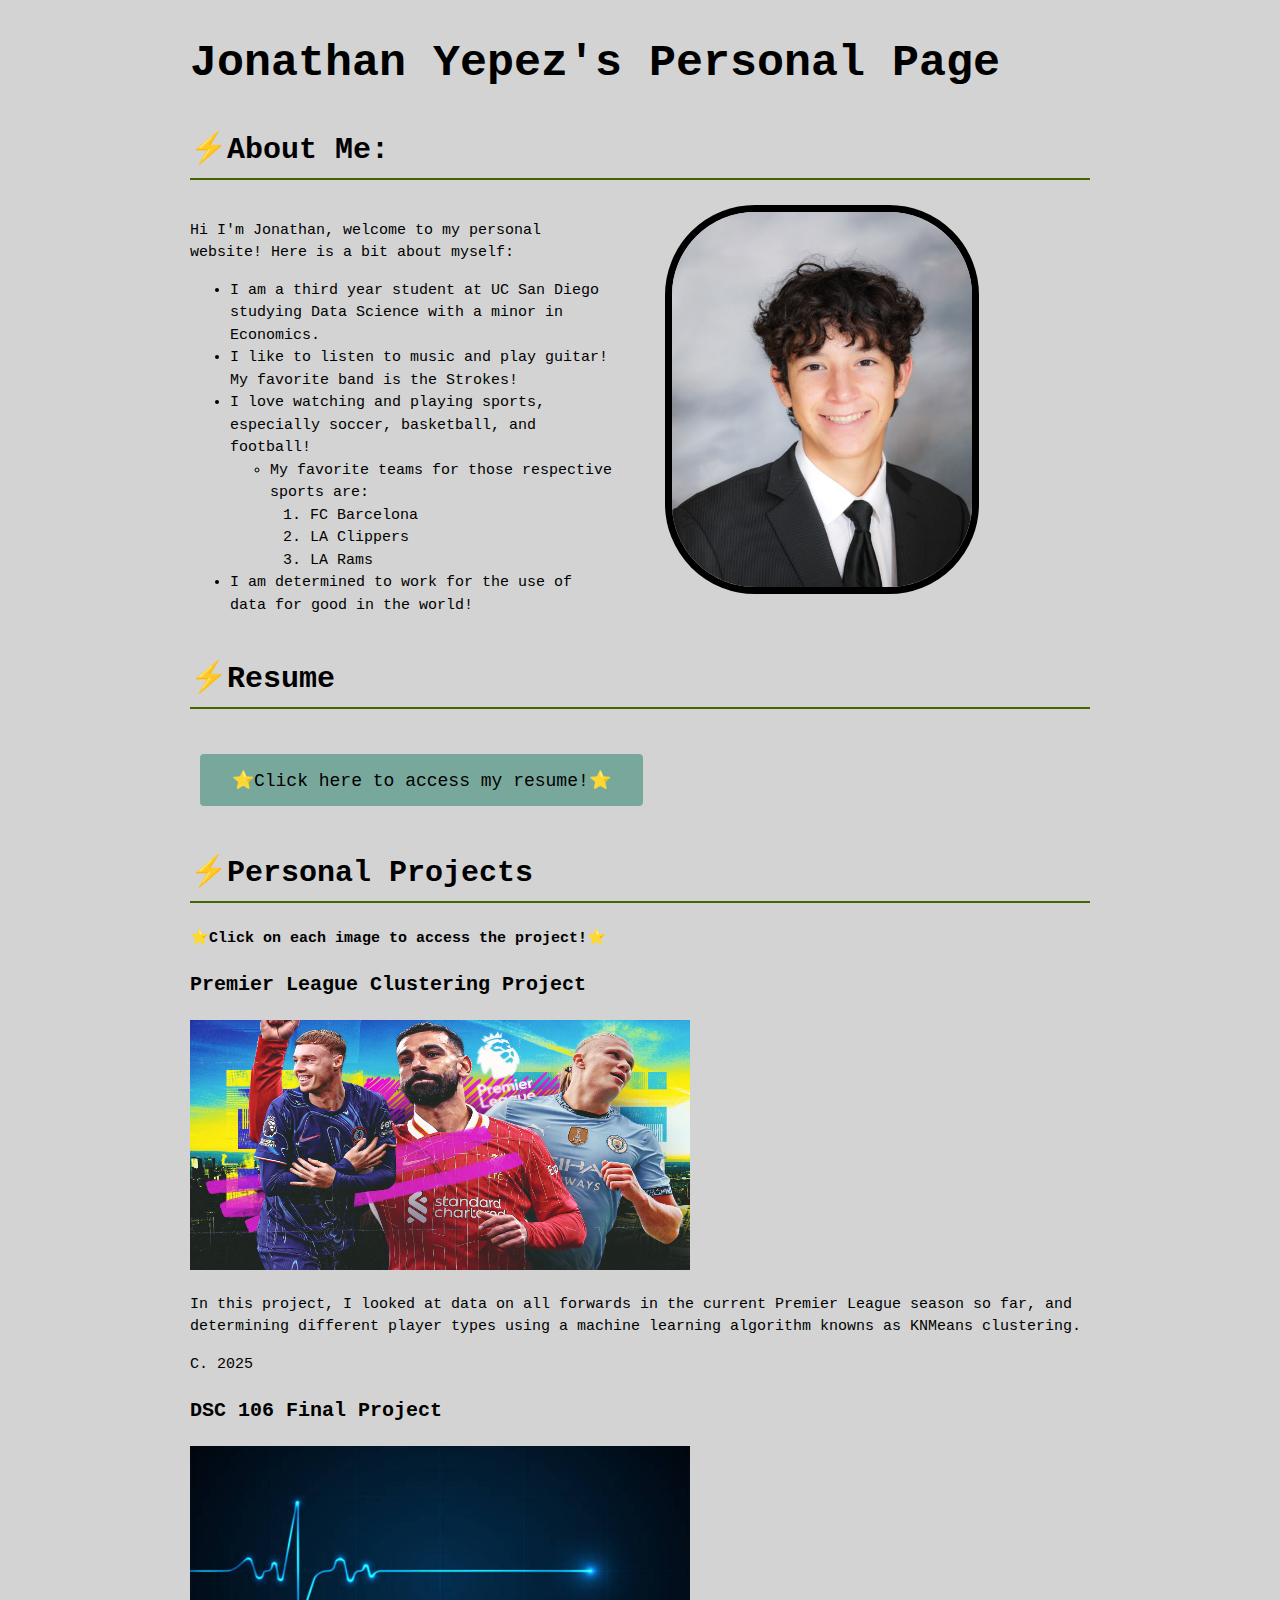
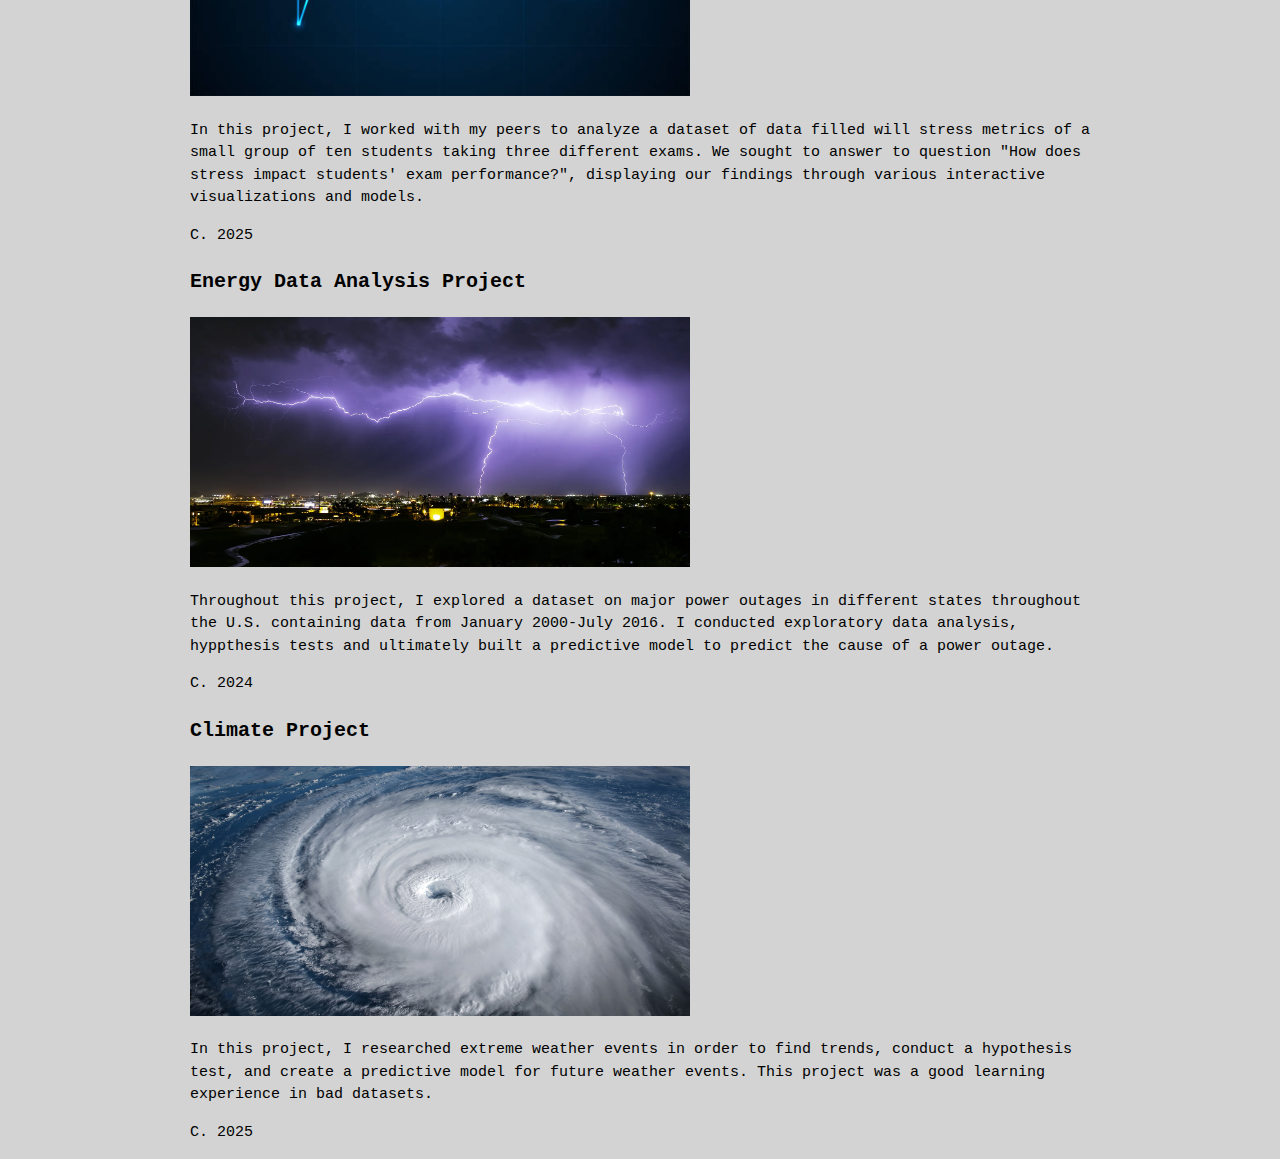
<file: index.html>
<!DOCTYPE html>
<html lang="en">
<head>
    <meta charset="UTF-8">
    <meta name="viewport" content="width=device-width, initial-scale=1.0">
    <title>JY-Personal-Page</title>
    <link rel="stylesheet" href="style.css">

</head>
<body>
    <h1>Jonathan Yepez's Personal Page</h1>

    <h2>⚡️About Me:</h2>
    <div class="grid-container">
        <div class="item1">
            <p>Hi I'm Jonathan, welcome to my personal website! Here is a bit about myself:
                <ul>
                    <li>
                        I am a third year student at UC San Diego studying Data Science with a minor in Economics.
                    </li>
                   <li>
                    I like to listen to music and play guitar! My favorite band is the Strokes!
                    </li>
                    <li>
                        I love watching and playing sports, especially
                            soccer, basketball, and football!
                            <ul>
                                <li>My favorite teams for those respective sports are:
                                <ol>
                                <li>FC Barcelona</li>
                                <li>LA Clippers</li>
                                <li>LA Rams</li>
                                </ol>
                                </li>
                            </ul>
                    </li>
                    <li>
                        I am determined to work for the use of data
                            for good in the world!
                    </li> 
                </ul>
            </p>
        </div>
        <div class="item2">
            <img src="./img/profesh_photo.JPEG" alt="Picture of Me" class="me-pic">
        </div>
    </div>
    
    <h2>⚡️Resume</h2>
    <button id="resume_button" onclick="location.href='Resume/index.html'">⭐️Click here to access my resume!⭐️</button>


    <h2>⚡️Personal Projects</h2>
    <h4>⭐️Click on each image to access the project!⭐️</h4>
    <div class="projects"></div>

<script type="module" src="index.js" defer></script>
<script type="module" src="global.js"></script>
</body>
</html>
</file>
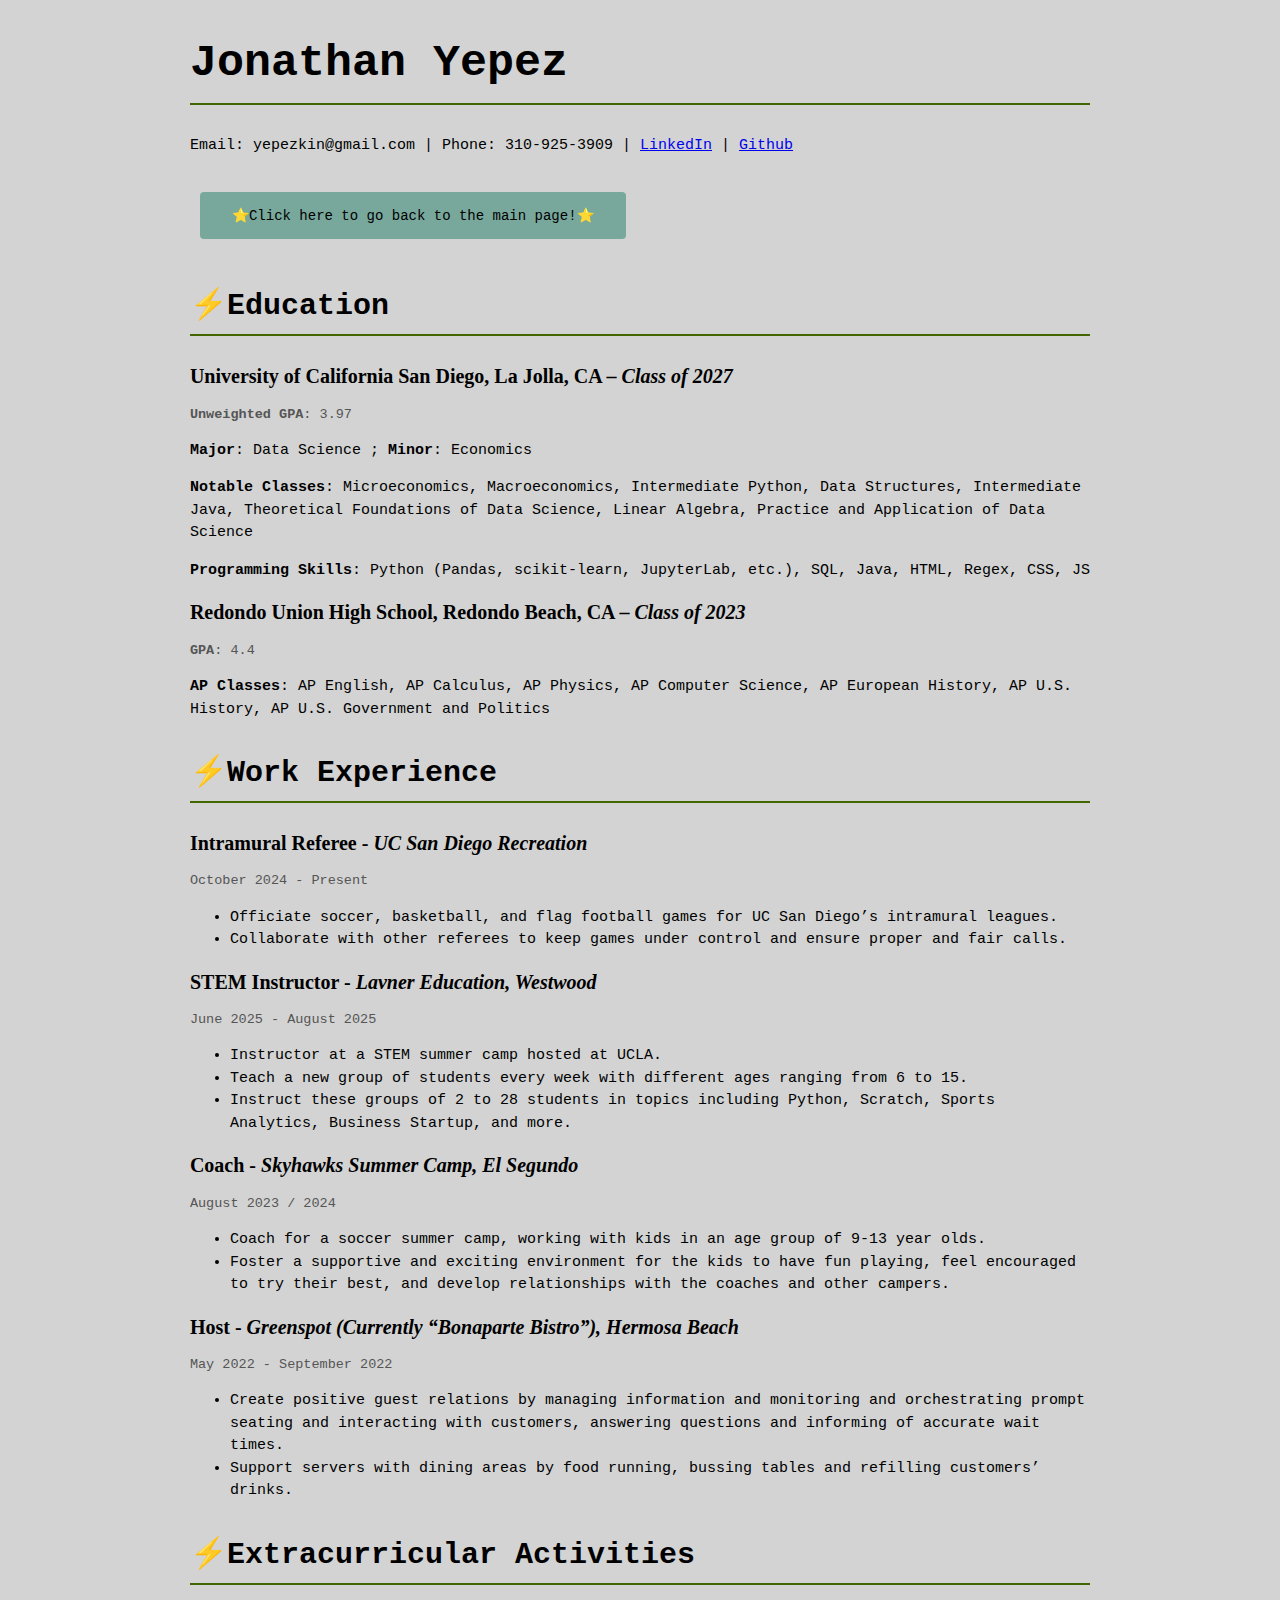
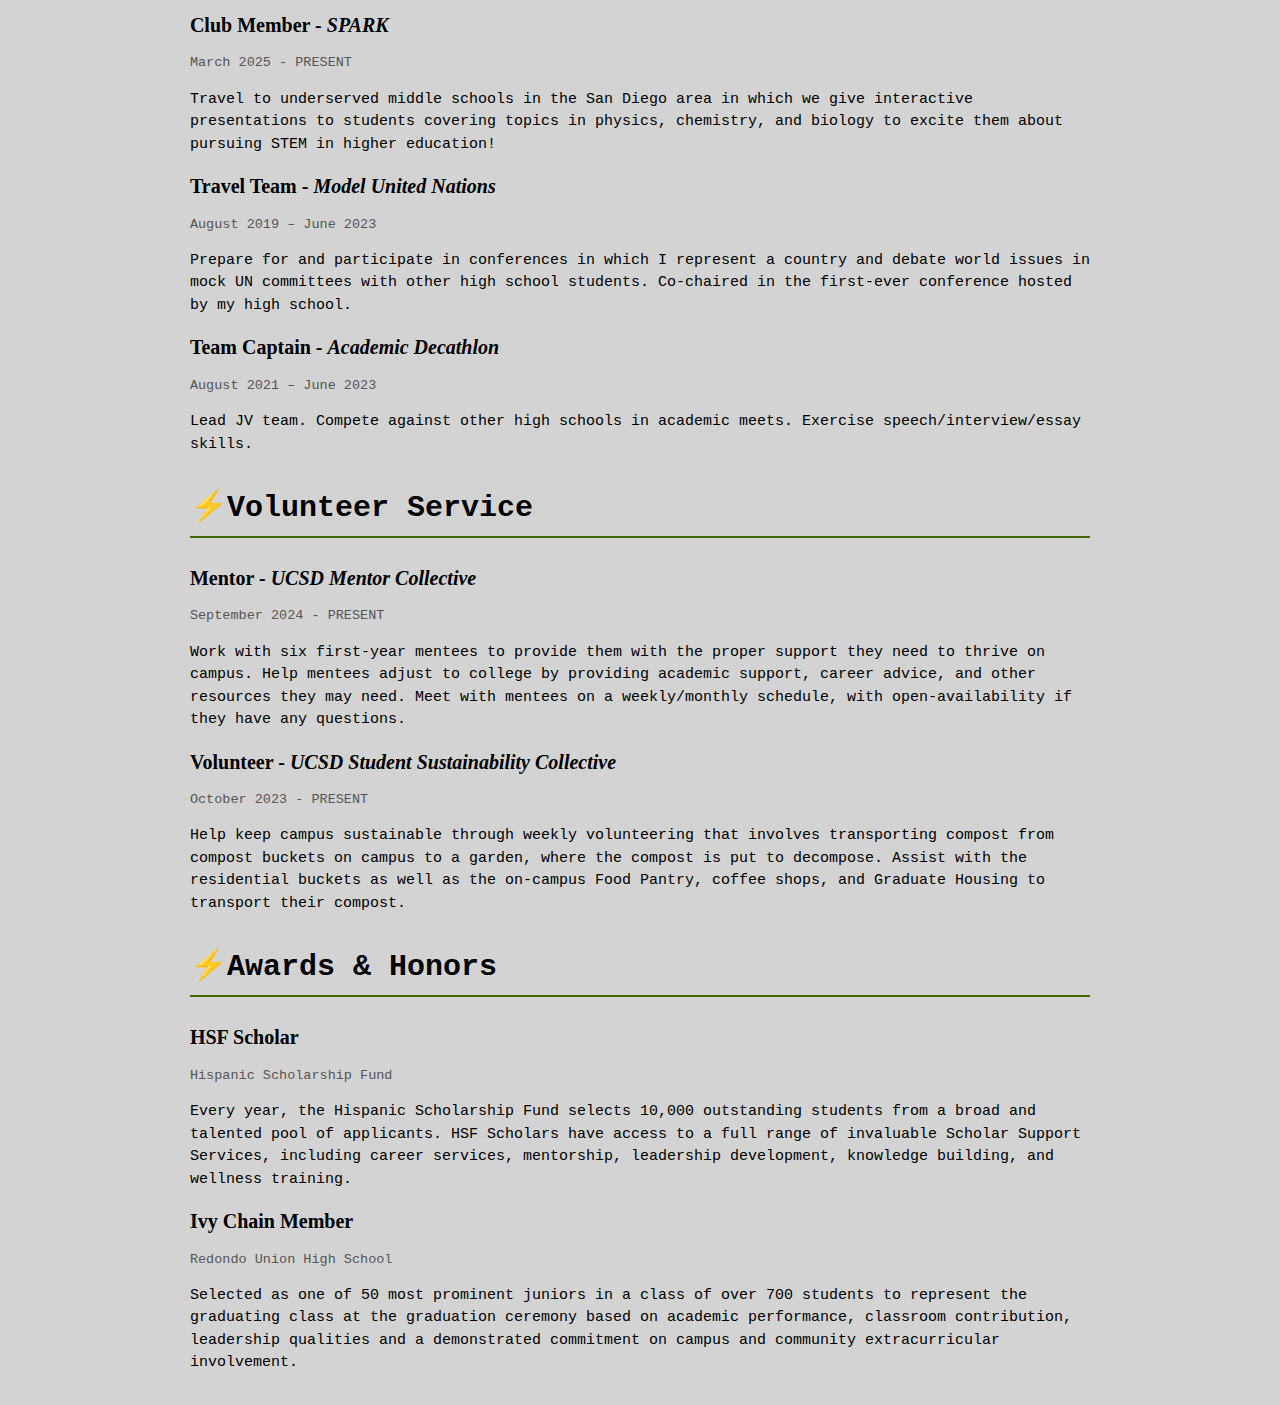
<file: Resume/index.html>
<!DOCTYPE html>
<html lang="en">
<head>
    <meta charset="UTF-8">
    <meta name="viewport" content="width=device-width, initial-scale=1.0">
    <title>JY-Personal-Page/Resume</title>
    <link rel="stylesheet" href="style.css">
</head>
<body>

    <header>
        <h1>Jonathan Yepez</h1>
        <p>Email: yepezkin@gmail.com | Phone: 310-925-3909 | <a href="https://www.linkedin.com/in/jonathan-yepez-505953243" target="_blank">LinkedIn</a> | <a href="https://github.com/jyepez26" target="_blank">Github</a></p>
        <button id="back_home_button" onclick="location.href='../index.html'">⭐️Click here to go back to the main page!⭐️</button>
    </header>

    <section id="education">
        <h2>⚡️Education</h2>
        <div class="item">
            <h3>University of California San Diego, La Jolla, CA – <em>Class of 2027</em></h3>
            <p class="details"><strong>Unweighted GPA</strong>: 3.97</p>
            <p><strong>Major</strong>: Data Science ; <strong>Minor</strong>: Economics</p>
            <p><strong>Notable Classes</strong>: Microeconomics, Macroeconomics, Intermediate Python, Data Structures, Intermediate Java, Theoretical Foundations of Data Science, Linear Algebra, Practice and Application of Data Science</p>
            <p><strong>Programming Skills</strong>: Python (Pandas, scikit-learn, JupyterLab, etc.), SQL, Java, HTML, Regex, CSS, JS</p>
        </div>
        <div class="item">
            <h3>Redondo Union High School, Redondo Beach, CA – <em>Class of 2023</em></h3>
            <p class="details"><strong>GPA</strong>: 4.4</p>
            <p><strong>AP Classes</strong>: AP English, AP Calculus, AP Physics, AP Computer Science, AP European History, AP U.S. History, AP U.S. Government and Politics</p>
        </div>
    </section>

    <section id="work-experience">
        <h2>⚡️Work Experience</h2>
        <div class="item">
            <h3> Intramural Referee - <em>UC San Diego Recreation</em></h3>
            <p class="details">October 2024 - Present</p>
            <ul>
                <li>Officiate soccer, basketball, and flag football games for UC San Diego’s intramural leagues.</li>
                <li>Collaborate with other referees to keep games under control and ensure proper and fair calls.</li>
            </ul>
        </div>
        <div class="item">
            <h3> STEM Instructor - <em>Lavner Education, Westwood</em></h3>
            <p class="details">June 2025 - August 2025</p>
            <ul>
                <li>Instructor at a STEM summer camp hosted at UCLA.</li>
                <li>Teach a new group of students every week with different ages ranging from 6 to 15.</li>
                <li>Instruct these groups of 2 to 28 students in topics including Python, Scratch, Sports Analytics, Business Startup, and more.</li>
            </ul>
        </div>
        <div class="item">
            <h3> Coach - <em>Skyhawks Summer Camp,  El Segundo</em></h3>
            <p class="details">August 2023 / 2024</p>
            <ul>
                <li>Coach for a soccer summer camp, working with kids in an age group of 9-13 year olds.</li>
                <li>Foster a supportive and exciting environment for the kids to have fun playing, feel encouraged to try their best, and develop relationships with the coaches and other campers.</li>
            </ul>
        </div>
        <div class="item">
            <h3> Host - <em>Greenspot (Currently “Bonaparte Bistro”),  Hermosa Beach</em></h3>
            <p class="details">May 2022 - September 2022</p>
            <ul>
                <li>Create positive guest relations by managing information and monitoring and orchestrating prompt seating and interacting with customers, answering questions and informing of accurate wait times.</li>
                <li>Support servers with dining areas by food running, bussing tables and refilling customers’ drinks.</li>
            </ul>
        </div>
    </section>

    <section id="extracurricular">
        <h2>⚡️Extracurricular Activities</h2>
        <div class="item">
            <h3> Club Member - <em>SPARK</em></h3>
            <p class="details">March 2025 - PRESENT</p>
            <p>Travel to underserved middle schools in the San Diego area in which we give interactive presentations to students covering topics in physics, chemistry, and biology to excite them about pursuing STEM in higher education!</p>
        </div>
        <div class="item">
            <h3> Travel Team - <em>Model United Nations</em></h3>
            <p class="details">August 2019 – June 2023</p>
            <p>Prepare for and participate in conferences in which I represent a country and debate world issues in mock UN committees with other high school students. Co-chaired in the first-ever conference hosted by my high school.</p>
        </div>
        <div class="item">
            <h3> Team Captain - <em>Academic Decathlon</em></h3>
            <p class="details">August 2021 – June 2023</p>
            <p>Lead JV team. Compete against other high schools in academic meets. Exercise speech/interview/essay skills.</p>
        </div>
    </section>

    <section id="volunteer-service">
        <h2>⚡️Volunteer Service</h2>
        <div class="item">
            <h3> Mentor - <em>UCSD Mentor Collective</em></h3>
            <p class="details">September 2024 - PRESENT</p>
            <p>Work with six first-year mentees to provide them with the proper support they need to thrive on campus. Help mentees adjust to college by providing academic support, career advice, and other resources they may need. Meet with mentees on a weekly/monthly schedule, with open-availability if they have any questions.</p>
        </div>
        <div class="item">
            <h3> Volunteer - <em>UCSD Student Sustainability Collective</em></h3>
            <p class="details">October 2023 - PRESENT</p>
            <p>Help keep campus sustainable through weekly volunteering that involves transporting compost from compost buckets on campus to a garden, where the compost is put to decompose. Assist with the residential buckets as well as the on-campus Food Pantry, coffee shops, and Graduate Housing to transport their compost.</p>
        </div>
    </section>

    <section id="awards">
        <h2>⚡️Awards & Honors</h2>
        <div class="item">
            <h3>HSF Scholar</h3>
            <p class="details">Hispanic Scholarship Fund</p>
            <p>Every year, the Hispanic Scholarship Fund selects 10,000 outstanding students from a broad and talented pool of applicants. HSF Scholars have access to a full range of invaluable Scholar Support Services, including career services, mentorship, leadership development, knowledge building, and wellness training.</p>
        </div>
        <div class="item">
            <h3>Ivy Chain Member</h3>
            <p class="details">Redondo Union High School</p>
            <p>Selected as one of 50 most prominent juniors in a class of over 700 students to represent the graduating class at the graduation ceremony based on academic performance, classroom contribution, leadership qualities and a demonstrated commitment on campus and community extracurricular involvement.</p>
        </div>
    </section>
</body>
</html>
</file>
<file: style.css>
body{
    font: 100%/1.5 courier new;
    font-size: 15px;
    max-width: 100ch;
    margin-inline: max(1em, (100% - 100ch) / 2);
    background-color:lightgray;
}

h1{
    font-size: 45px;
}
h2{
    font-size: 30px;
}
h3{
    font-size: 20px;
}
img{
    width: 500px;
    height: 250px;
}
button{
    flex: 1;
    border: none;
    font-family: courier new;
    color: var(--turqouise);
    padding: 15px 32px;
    text-align: center;
    text-decoration: none;
    display: inline-block;
    font-size: 18px;
    margin: 20px 10px;
    cursor: pointer;
    background-color:rgb(120, 168, 156);
    border-radius: 4px;
}
button:hover{
    background-color:darkgray;
}
.me-pic{
    width: 300px;
    height:375px;
    border-color: black;
    border-width: 7px;
    border-style: solid;
    border-radius: 10ch;
}

.grid-container{
    display: grid;
    grid-template-columns: 1fr 1fr;
    gap: 50px;
}

h2 {
    border-bottom: 2px solid #460;
    padding-bottom: 5px;
}
section {
    margin-bottom: 30px;
}
.item {
    margin-bottom: 15px;
}
.item h3 {
    margin: 0;
}
</file>
<file: Resume/style.css>
body{
    font: 100%/1.5 courier new;
    font-size: 15px;
    max-width: 100ch;
    margin-inline: max(1em, (100% - 100ch) / 2);
    background-color:lightgray;
}

h1{
    font-size: 45px;
}
h2{
    font-size: 30px;
}
h3{
    font-size: 20px;
    font-family: times;
}
img{
    width: 500px;
    height: 250px;
}
button{
    flex: 1;
    border: none;
    font-family: courier new;
    color: var(--turqouise);
    padding: 15px 32px;
    text-align: center;
    text-decoration: none;
    display: inline-block;
    font-size: 14px;
    margin: 20px 10px;
    cursor: pointer;
    background-color:rgb(120, 168, 156);
    border-radius: 4px;
}
button:hover{
    background-color:darkgray;
}
.me-pic{
    width: 375px;
    height:475px;
    border-color: black;
    border-width: 7px;
    border-style: solid;
    border-radius: 10ch;
}

.grid-container{
    display: grid;
    grid-template-columns: 1fr 1fr;
    gap: 50px;
}
h1, h2 {
    border-bottom: 2px solid #460;
    padding-bottom: 5px;
}
section {
    margin-bottom: 30px;
}
.item {
    margin-bottom: 15px;
}
.item h3 {
    margin: 0;
}
.item .details {
    font-size: 0.9em;
    color: #555;
}
</file>
